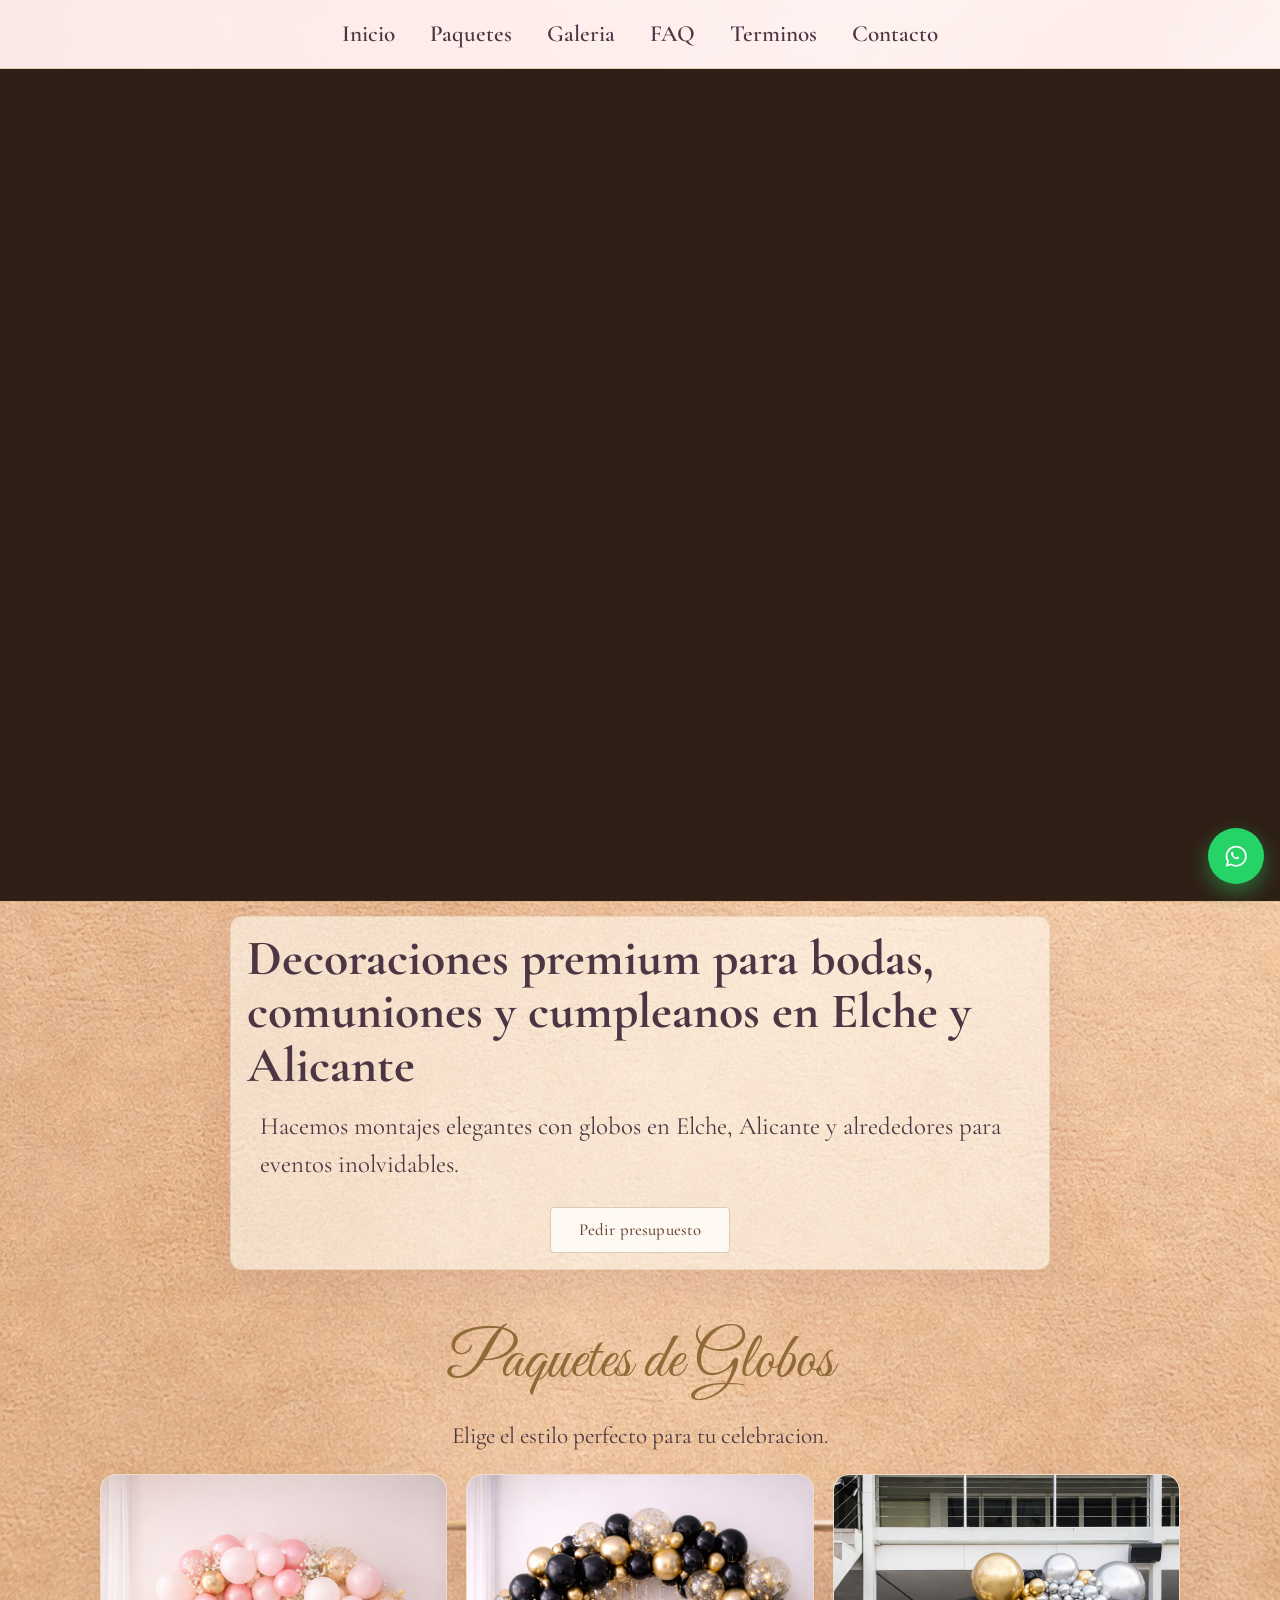
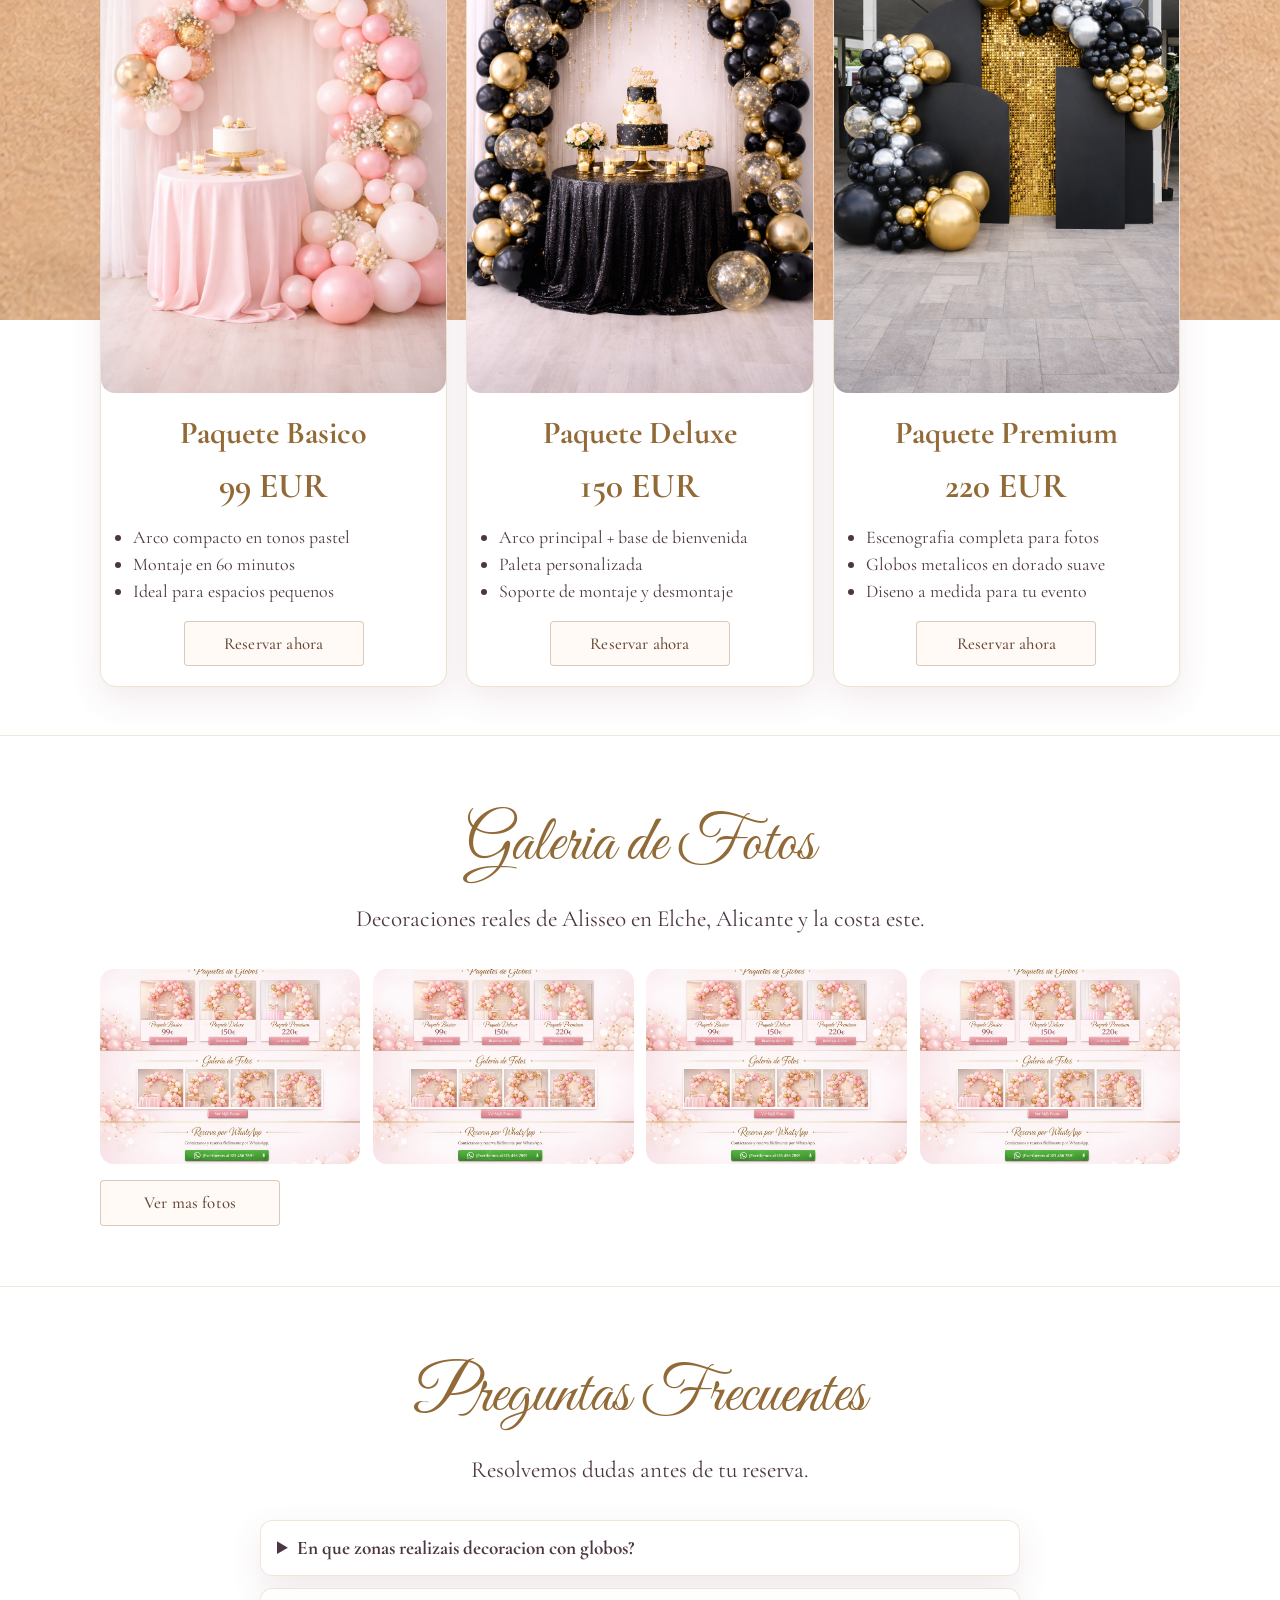
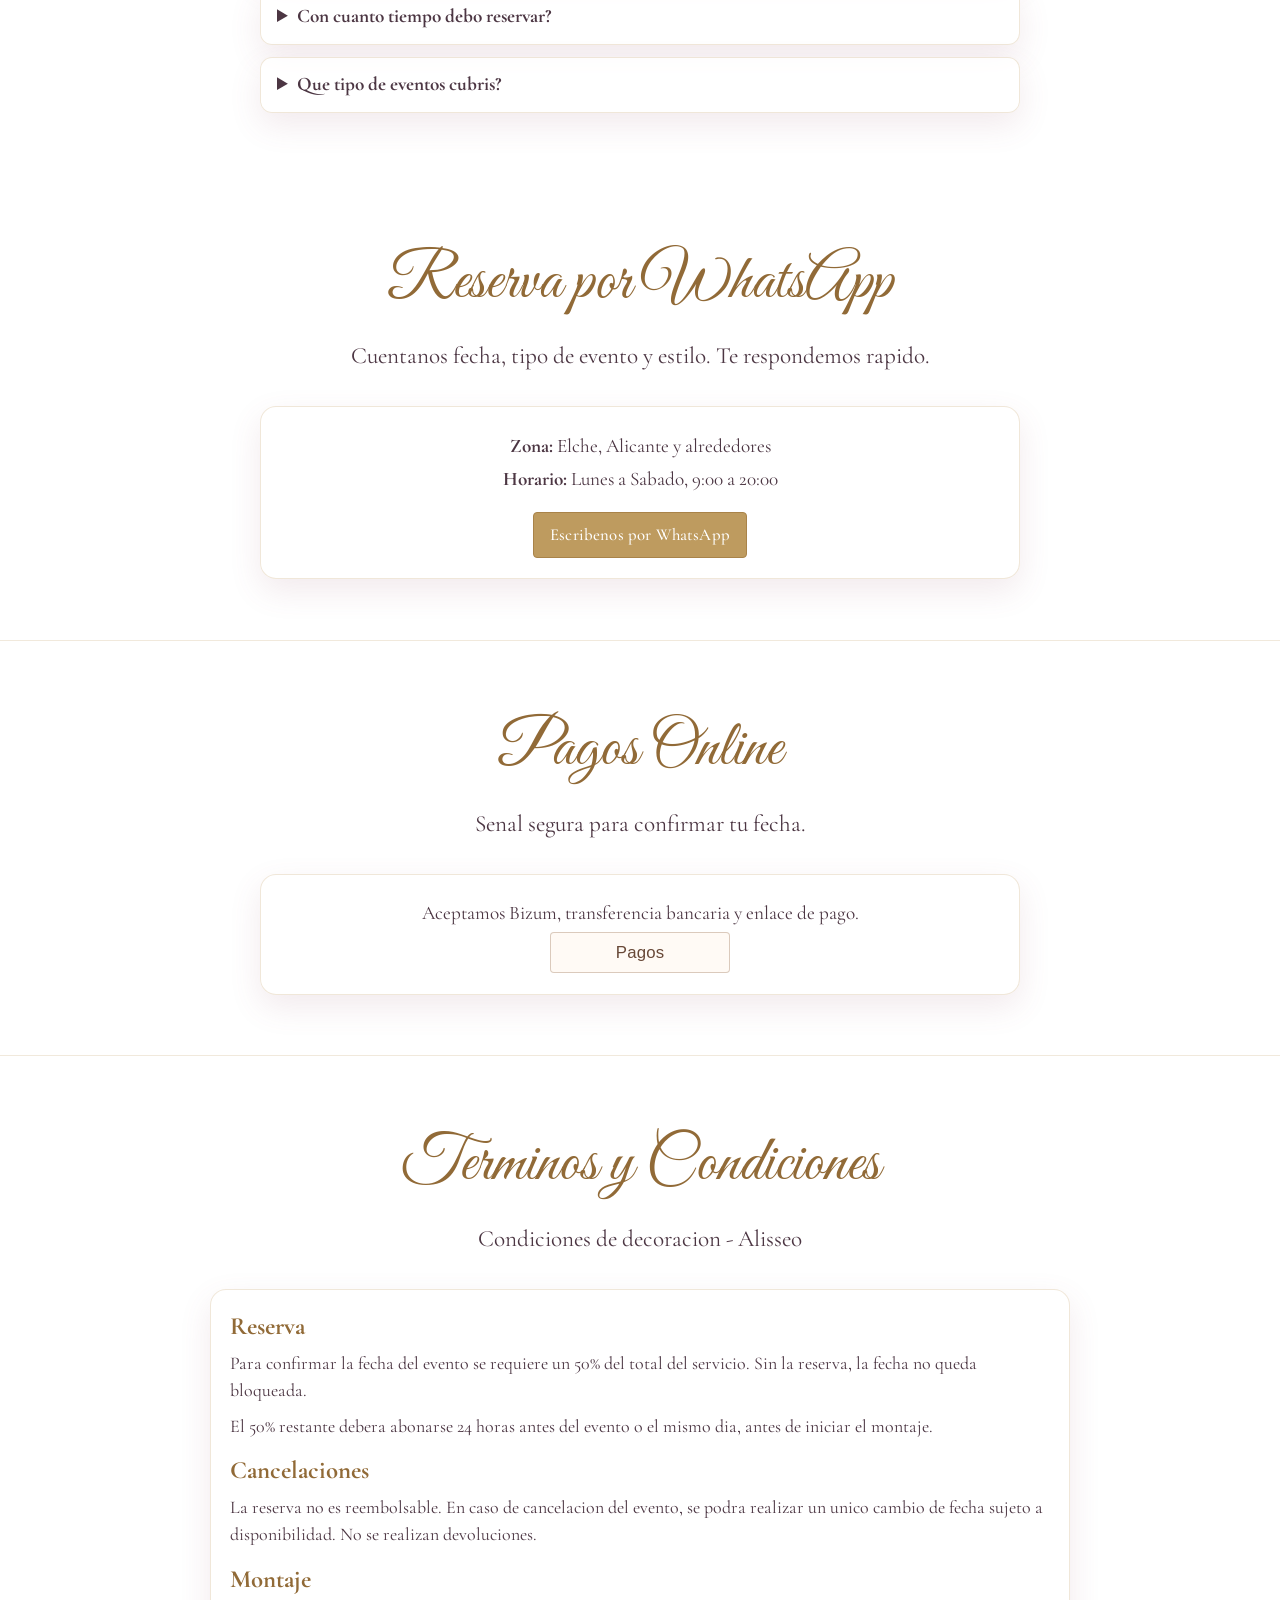
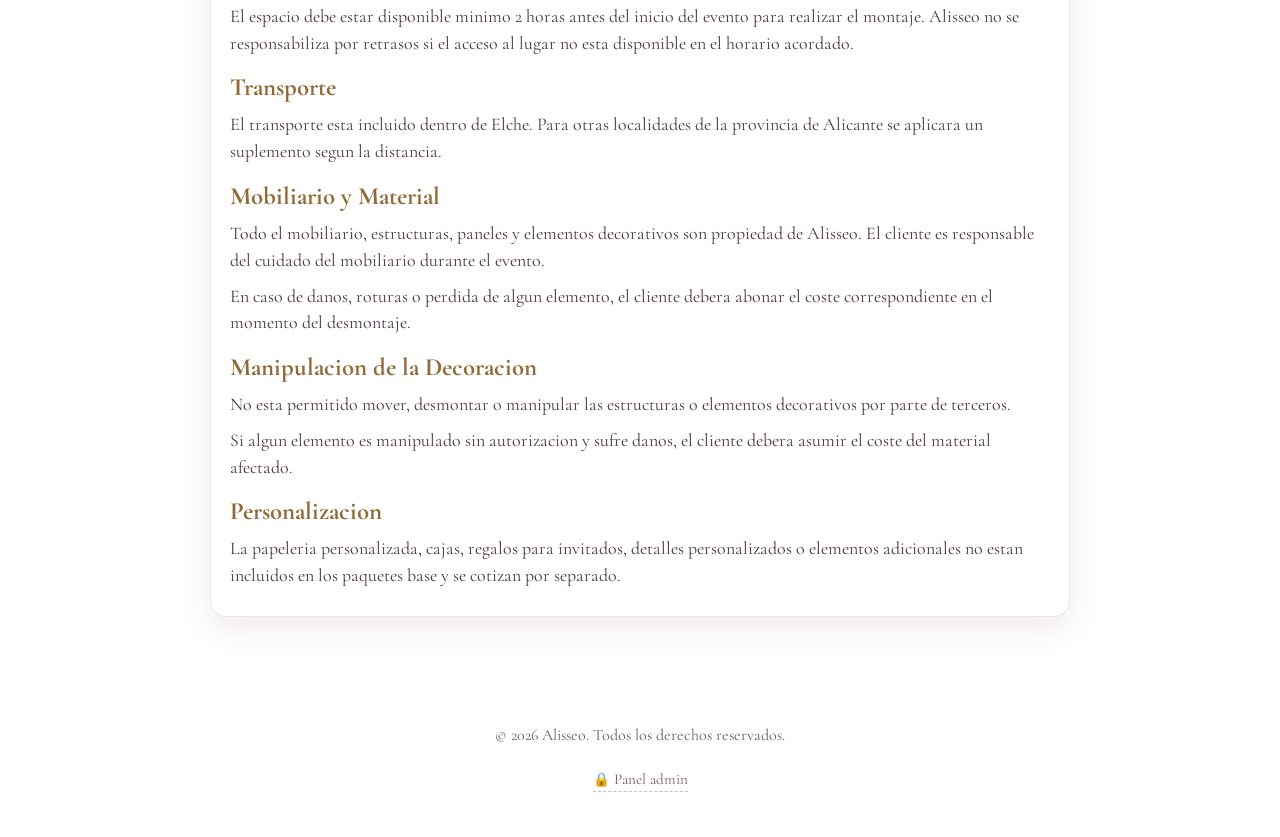
<file: index.html>
<!doctype html>
<html lang="es">
  <head>
    <meta charset="UTF-8" />
    <meta name="viewport" content="width=device-width, initial-scale=1.0" />
    <title>Alisseo | Decoracion con globos en Elche y Alicante</title>
    <meta
      name="description"
      content="Decoracion con globos en Elche, Alicante y alrededores para bodas, comuniones, bautizos y cumpleanos. Presupuesto rapido por WhatsApp con montaje personalizado."
    />
    <meta
      name="keywords"
      content="decoracion con globos Elche, globos Alicante, arcos de globos Elche, decoracion bodas Alicante, Alisseo"
    />
    <meta name="author" content="Alisseo" />
    <meta name="robots" content="index,follow,max-image-preview:large,max-snippet:-1,max-video-preview:-1" />
    <meta property="og:type" content="website" />
    <meta property="og:locale" content="es_ES" />
    <meta property="og:site_name" content="Alisseo" />
    <meta property="og:title" content="Alisseo | Decoracion con globos en Elche y Alicante" />
    <meta
      property="og:description"
      content="Decoracion elegante con globos para eventos en Elche, Alicante y la costa este. Galeria real, paquetes y reserva por WhatsApp."
    />
    <meta property="og:image" content="logo.png" />
    <meta property="og:url" content="/" />
    <meta name="twitter:card" content="summary_large_image" />
    <meta name="twitter:title" content="Alisseo | Decoracion con globos en Elche y Alicante" />
    <meta
      name="twitter:description"
      content="Decoracion con globos para eventos en Elche, Alicante y alrededores. Presupuesto rapido por WhatsApp."
    />
    <meta name="twitter:image" content="logo.png" />
    <meta name="theme-color" content="#fdebf5" />
    <link rel="canonical" href="/" id="canonical-link" />
    <link rel="preload" as="video" href="video%20logo.mp4" type="video/mp4" />
    <link rel="preconnect" href="https://fonts.googleapis.com" />
    <link rel="preconnect" href="https://fonts.gstatic.com" crossorigin />
    <link
      href="https://fonts.googleapis.com/css2?family=Cormorant+Garamond:wght@400;500;600;700&family=Great+Vibes&display=swap"
      rel="stylesheet"
    />
    <link rel="stylesheet" href="styles.css?v=20260304-2" />
    <script id="local-business-schema" type="application/ld+json">
      {
        "@context": "https://schema.org",
        "@type": "LocalBusiness",
        "name": "Alisseo",
        "description": "Decoracion con globos para bodas, comuniones, bautizos y cumpleanos en Elche y Alicante",
        "image": "logo.png",
        "priceRange": "EUR",
        "telephone": "+34 617144121",
        "url": "/",
        "areaServed": [
          { "@type": "City", "name": "Elche" },
          { "@type": "City", "name": "Alicante" },
          { "@type": "City", "name": "Santa Pola" },
          { "@type": "AdministrativeArea", "name": "Comunidad Valenciana" }
        ],
        "address": {
          "@type": "PostalAddress",
          "addressLocality": "Elche",
          "addressRegion": "Alicante",
          "addressCountry": "ES"
        },
        "sameAs": ["https://www.instagram.com"]
      }
    </script>
    <script type="application/ld+json">
      {
        "@context": "https://schema.org",
        "@type": "FAQPage",
        "mainEntity": [
          {
            "@type": "Question",
            "name": "En que zonas trabajais?",
            "acceptedAnswer": {
              "@type": "Answer",
              "text": "Trabajamos en Elche, Alicante, Santa Pola y alrededores, con montajes para eventos privados y corporativos."
            }
          },
          {
            "@type": "Question",
            "name": "Con cuanto tiempo hay que reservar?",
            "acceptedAnswer": {
              "@type": "Answer",
              "text": "Recomendamos reservar con al menos 7 a 15 dias de antelacion para asegurar fecha y diseno personalizado."
            }
          },
          {
            "@type": "Question",
            "name": "Haceis decoracion de globos para bodas y comuniones?",
            "acceptedAnswer": {
              "@type": "Answer",
              "text": "Si, creamos decoraciones de globos para bodas, comuniones, bautizos, cumpleanos y aperturas de negocio."
            }
          }
        ]
      }
    </script>
  </head>
  <body>
    <a class="floating-whatsapp" href="https://wa.me/34617144121?text=Hola%20Alisseo%2C%20quiero%20informacion%20para%20mi%20evento%20en%20Elche" aria-label="Escribenos por WhatsApp" target="_blank" rel="noopener noreferrer">
      <svg class="whatsapp-icon" viewBox="0 0 32 32" aria-hidden="true" focusable="false">
        <path
          fill="currentColor"
          d="M19.11 17.21c-.25-.12-1.46-.72-1.69-.8-.23-.09-.4-.13-.57.12-.17.25-.65.8-.8.96-.15.17-.29.19-.54.07-.25-.12-1.04-.38-1.98-1.2-.73-.65-1.22-1.45-1.36-1.7-.14-.25-.01-.39.11-.51.11-.11.25-.29.37-.43.13-.15.17-.25.25-.42.08-.17.04-.31-.02-.43-.06-.12-.57-1.38-.78-1.89-.21-.49-.42-.43-.57-.43h-.49c-.17 0-.43.06-.65.31-.23.25-.86.84-.86 2.05 0 1.2.88 2.37 1 2.53.12.17 1.72 2.62 4.16 3.68.58.25 1.04.4 1.39.51.58.18 1.12.15 1.54.09.47-.07 1.46-.6 1.66-1.19.21-.59.21-1.09.15-1.19-.06-.11-.23-.17-.48-.29z"
        />
        <path
          fill="currentColor"
          d="M16.02 3.2c-7.06 0-12.8 5.74-12.8 12.8 0 2.26.59 4.47 1.72 6.42L3.2 28.8l6.56-1.72a12.7 12.7 0 0 0 6.26 1.62h.01c7.05 0 12.79-5.74 12.79-12.8 0-3.42-1.33-6.63-3.75-9.04A12.7 12.7 0 0 0 16.02 3.2zm0 23.34h-.01c-1.94 0-3.85-.52-5.52-1.5l-.4-.24-3.89 1.02 1.04-3.79-.26-.39a10.6 10.6 0 0 1-1.63-5.66c0-5.87 4.78-10.65 10.66-10.65 2.84 0 5.51 1.11 7.51 3.11a10.55 10.55 0 0 1 3.12 7.54c0 5.88-4.78 10.66-10.62 10.66z"
        />
      </svg>
    </a>

    <header class="site-header">
      <nav class="menu container" aria-label="Principal">
        <a id="menu-brand" class="menu-brand" href="#inicio">Alisseo</a>
        <button class="menu-toggle" type="button" aria-expanded="false" aria-controls="menu-links" aria-label="Abrir menu">
          <span></span>
          <span></span>
          <span></span>
        </button>
        <div id="menu-links" class="menu-links">
          <a href="#inicio">Inicio</a>
          <a href="#paquetes">Paquetes</a>
          <a href="#galeria">Galeria</a>
          <a href="#faq">FAQ</a>
          <a href="#terminos">Terminos</a>
          <a href="#contacto">Contacto</a>
        </div>
      </nav>
    </header>

    <main>
      <section id="inicio" class="hero">
        <div class="container hero-inner">
          <video id="hero-video" class="hero-media" autoplay muted playsinline preload="metadata" aria-label="Video de marca Alisseo">
            <source src="video%20logo.mp4" type="video/mp4" />
          </video>
          <img
            id="hero-fallback-image"
            class="hero-media hero-media-fallback"
            src="imagen%20despues%20del%20video.jpeg"
            alt="Imagen de marca Alisseo"
            loading="eager"
            decoding="async"
          />
        </div>
      </section>

      <section class="hero-copy-band">
        <div class="container">
          <div class="hero-copy">
            <h1 id="hero-title">Decoraciones premium para bodas, comuniones y cumpleanos en Elche y Alicante</h1>
            <p id="hero-subtitle">Hacemos montajes elegantes con globos en Elche, Alicante y alrededores para eventos inolvidables.</p>
            <div class="hero-cta">
              <a id="hero-whatsapp-btn" class="btn btn-secondary" href="https://wa.me/34617144121?text=Hola%20Alisseo%2C%20quiero%20informacion%20para%20mi%20evento%20en%20Elche" target="_blank" rel="noopener noreferrer">Pedir presupuesto</a>
            </div>
          </div>
        </div>
      </section>

      <section id="paquetes" class="section container reveal">
        <h2>Paquetes de Globos</h2>
        <p class="section-subtitle">Elige el estilo perfecto para tu celebracion.</p>

        <div id="packages-list" class="cards"></div>
      </section>

      <section id="galeria" class="section gallery-section reveal">
        <div class="container">
          <h2>Galeria de Fotos</h2>
          <p class="section-subtitle">Decoraciones reales de Alisseo en Elche, Alicante y la costa este.</p>
          <div id="gallery-list" class="gallery-grid"></div>
          <a id="instagram-link" class="btn btn-secondary" href="https://www.instagram.com" target="_blank" rel="noopener noreferrer">Ver mas fotos</a>
        </div>
      </section>

      <section id="faq" class="section container reveal">
        <h2>Preguntas Frecuentes</h2>
        <p class="section-subtitle">Resolvemos dudas antes de tu reserva.</p>
        <div class="faq-list">
          <details>
            <summary>En que zonas realizais decoracion con globos?</summary>
            <p>Trabajamos en Elche, Alicante, Santa Pola, Crevillent y zonas cercanas de la provincia.</p>
          </details>
          <details>
            <summary>Con cuanto tiempo debo reservar?</summary>
            <p>Lo ideal es reservar entre 7 y 15 dias antes para asegurar disponibilidad y diseno a medida.</p>
          </details>
          <details>
            <summary>Que tipo de eventos cubris?</summary>
            <p>Decoramos bodas, comuniones, bautizos, cumpleanos, baby showers y eventos corporativos.</p>
          </details>
        </div>
      </section>

      <section id="contacto" class="section container reveal">
        <h2>Reserva por WhatsApp</h2>
        <p class="section-subtitle">Cuentanos fecha, tipo de evento y estilo. Te respondemos rapido.</p>
        <div class="contact-card">
          <p><strong>Zona:</strong> <span id="contact-area">Elche, Alicante y alrededores</span></p>
          <p><strong>Horario:</strong> <span id="contact-hours">Lunes a Sabado, 9:00 a 20:00</span></p>
          <a
            id="contact-whatsapp-btn"
            class="btn whatsapp-btn"
            href="https://wa.me/34617144121?text=Hola%20Alisseo%2C%20quiero%20reservar%20decoracion%20con%20globos%20en%20Elche"
            target="_blank"
            rel="noopener noreferrer"
            >Escribenos por WhatsApp</a
          >
        </div>
      </section>

      <section id="pagos" class="section payments-section reveal">
        <div class="container">
          <h2>Pagos Online</h2>
          <p id="payments-subtitle" class="section-subtitle">Senal segura para confirmar tu fecha.</p>
          <div class="payments-box">
            <p id="payments-text">Aceptamos Bizum, transferencia bancaria y enlace de pago.</p>
            <button id="open-payments-modal" class="btn btn-primary" type="button">Pagos</button>
          </div>
        </div>
      </section>

      <section id="terminos" class="section container reveal">
        <h2>Terminos y Condiciones</h2>
        <p class="section-subtitle">Condiciones de decoracion - Alisseo</p>
        <div class="terms-card">
          <h3>Reserva</h3>
          <p>Para confirmar la fecha del evento se requiere un 50% del total del servicio. Sin la reserva, la fecha no queda bloqueada.</p>
          <p>El 50% restante debera abonarse 24 horas antes del evento o el mismo dia, antes de iniciar el montaje.</p>

          <h3>Cancelaciones</h3>
          <p>La reserva no es reembolsable. En caso de cancelacion del evento, se podra realizar un unico cambio de fecha sujeto a disponibilidad. No se realizan devoluciones.</p>

          <h3>Montaje</h3>
          <p>El espacio debe estar disponible minimo 2 horas antes del inicio del evento para realizar el montaje. Alisseo no se responsabiliza por retrasos si el acceso al lugar no esta disponible en el horario acordado.</p>

          <h3>Transporte</h3>
          <p>El transporte esta incluido dentro de Elche. Para otras localidades de la provincia de Alicante se aplicara un suplemento segun la distancia.</p>

          <h3>Mobiliario y Material</h3>
          <p>Todo el mobiliario, estructuras, paneles y elementos decorativos son propiedad de Alisseo. El cliente es responsable del cuidado del mobiliario durante el evento.</p>
          <p>En caso de danos, roturas o perdida de algun elemento, el cliente debera abonar el coste correspondiente en el momento del desmontaje.</p>

          <h3>Manipulacion de la Decoracion</h3>
          <p>No esta permitido mover, desmontar o manipular las estructuras o elementos decorativos por parte de terceros.</p>
          <p>Si algun elemento es manipulado sin autorizacion y sufre danos, el cliente debera asumir el coste del material afectado.</p>

          <h3>Personalizacion</h3>
          <p>La papeleria personalizada, cajas, regalos para invitados, detalles personalizados o elementos adicionales no estan incluidos en los paquetes base y se cotizan por separado.</p>
        </div>
      </section>
    </main>

    <div
      id="payments-modal"
      class="payments-modal"
      role="dialog"
      aria-modal="true"
      aria-hidden="true"
      aria-labelledby="payments-modal-title"
    >
      <div class="payments-modal-content">
        <button id="close-payments-modal" class="payments-modal-close" type="button" aria-label="Cerrar ventana de pagos">
          Cerrar
        </button>
        <h3 id="payments-modal-title">Selecciona metodo de pago</h3>
        <p>Elige una opcion. En el siguiente paso configuramos cada metodo contigo.</p>
        <div class="payments-options">
          <button class="payment-option" type="button" data-method="Bizum">Bizum</button>
          <button class="payment-option" type="button" data-method="Tarjeta">Tarjeta</button>
          <button class="payment-option" type="button" data-method="Transferencia">Transferencia bancaria</button>
          <button class="payment-option" type="button" data-method="PayPal">PayPal</button>
        </div>
        <p id="payments-modal-status" class="payments-modal-status" aria-live="polite"></p>
      </div>
    </div>

    <footer class="footer">
      <div class="container">
        <p>&copy; <span id="footer-year">2026</span> <span id="footer-brand">Alisseo</span>. Todos los derechos reservados.</p>
        <a class="admin-link" href="admin.html" aria-label="Entrar al panel admin">
          <span class="admin-lock" aria-hidden="true">&#128274;</span>
          Panel admin
        </a>
      </div>
    </footer>

    <script src="supabase-config.js?v=20260303-9"></script>
    <script src="site-data.js?v=20260303-9"></script>
    <script src="script.js?v=20260303-9"></script>
  </body>
</html>
</file>
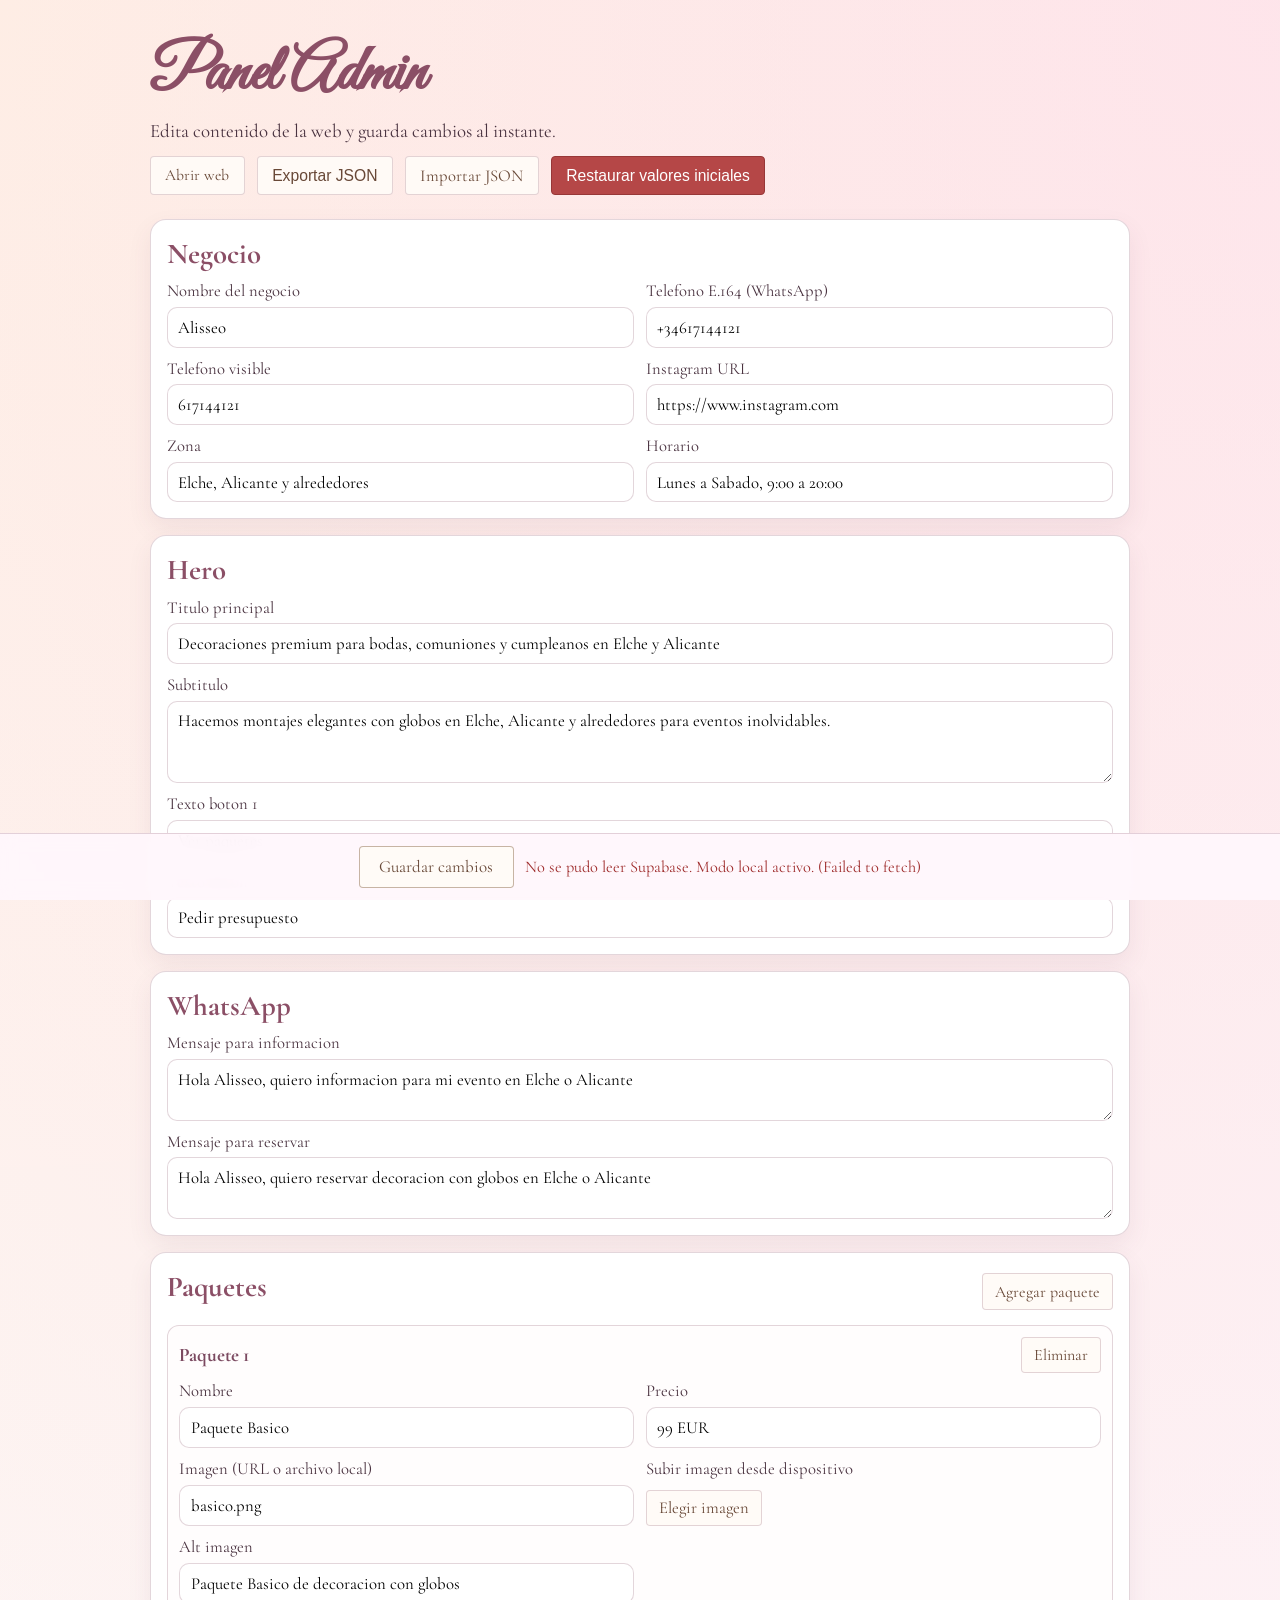
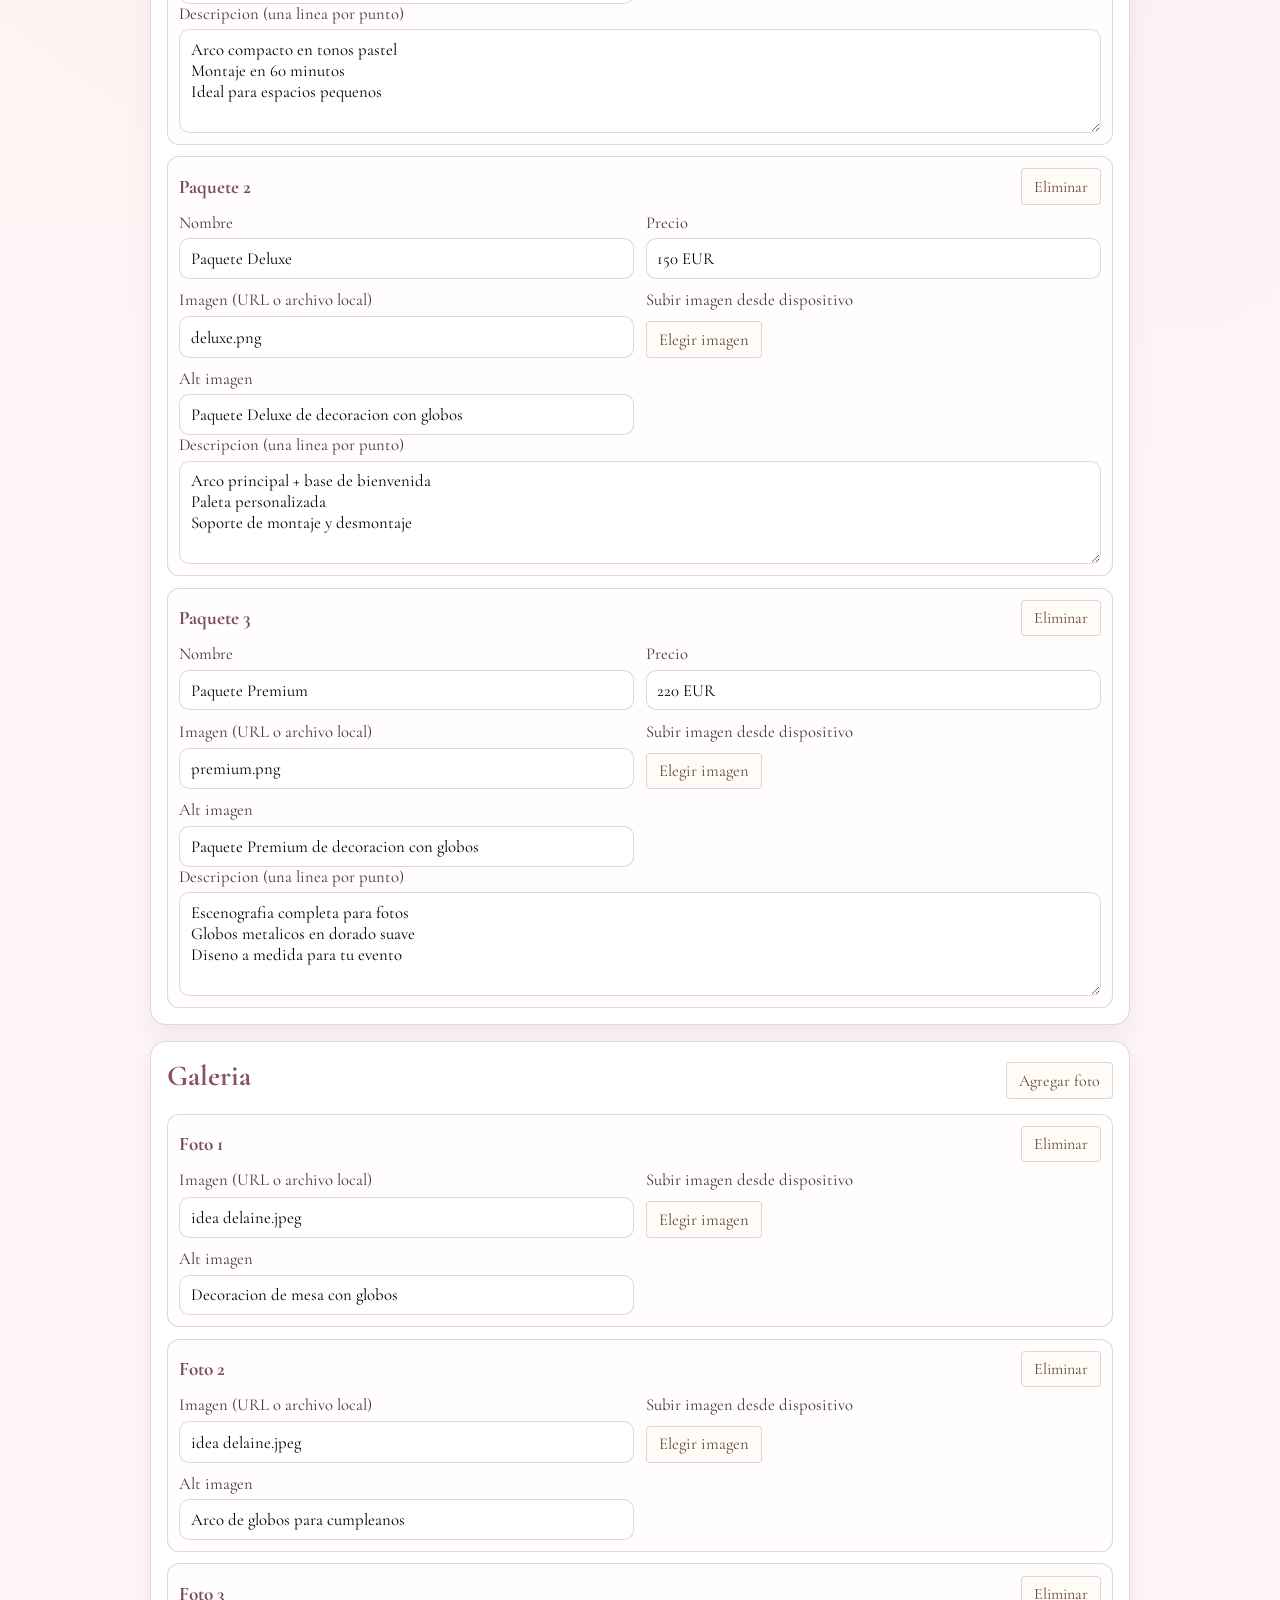
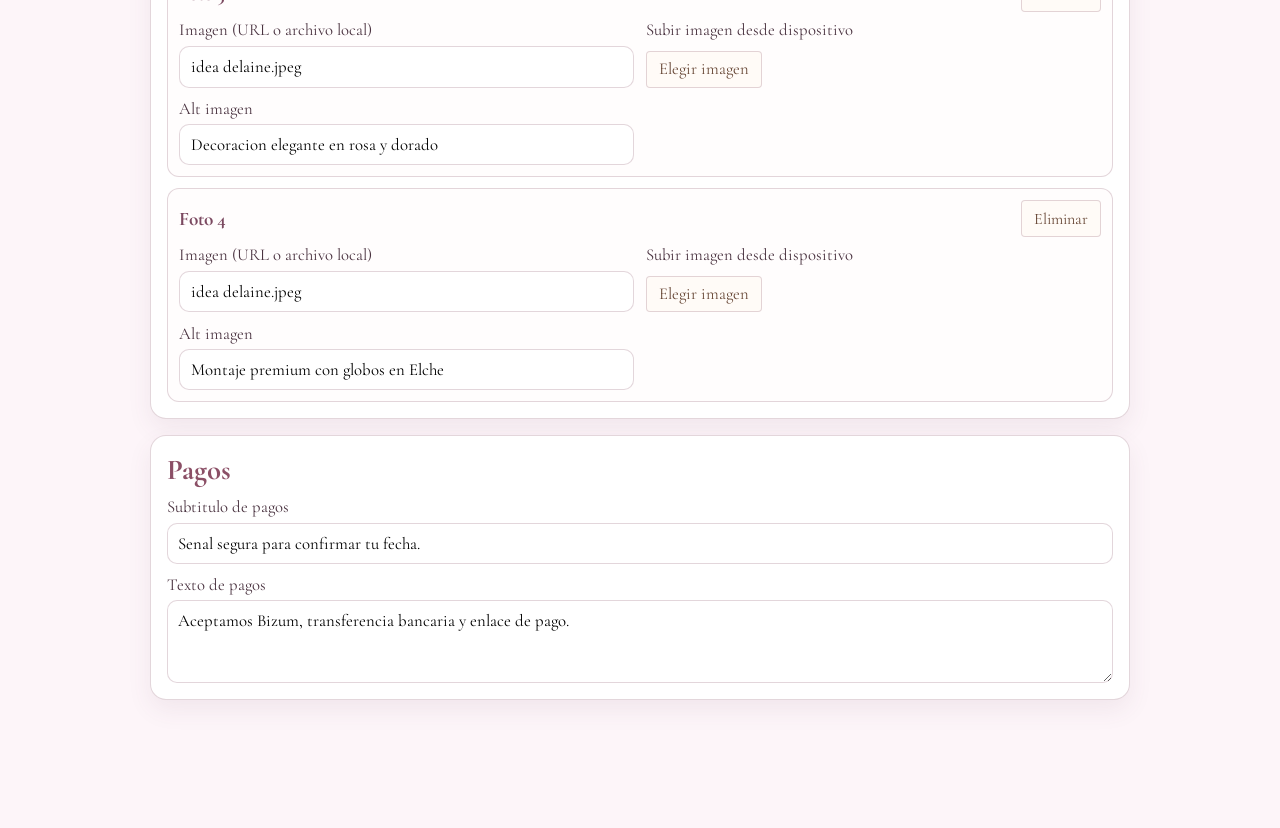
<file: admin.html>
<!doctype html>
<html lang="es">
  <head>
    <meta charset="UTF-8" />
    <meta name="viewport" content="width=device-width, initial-scale=1.0" />
    <title>Panel Admin | Alisseo</title>
    <meta name="robots" content="noindex,nofollow" />
    <link rel="preconnect" href="https://fonts.googleapis.com" />
    <link rel="preconnect" href="https://fonts.gstatic.com" crossorigin />
    <link
      href="https://fonts.googleapis.com/css2?family=Cormorant+Garamond:wght@400;500;600;700&family=Great+Vibes&display=swap"
      rel="stylesheet"
    />
    <link rel="stylesheet" href="admin.css?v=20260303-8" />
  </head>
  <body>
    <header class="admin-header">
      <div class="container">
        <h1>Panel Admin</h1>
        <p>Edita contenido de la web y guarda cambios al instante.</p>
        <div class="top-links">
          <a href="index.html" target="_blank" rel="noopener noreferrer">Abrir web</a>
          <button id="export-json" type="button">Exportar JSON</button>
          <label class="import-label" for="import-json-file">Importar JSON</label>
          <input id="import-json-file" type="file" accept="application/json" hidden />
          <button id="reset-defaults" type="button" class="danger-btn">Restaurar valores iniciales</button>
        </div>
      </div>
    </header>

    <main class="container admin-main">
      <form id="admin-form">
        <section class="admin-card">
          <h2>Negocio</h2>
          <div class="grid-2">
            <label>Nombre del negocio<input name="businessName" type="text" required /></label>
            <label>Telefono E.164 (WhatsApp)<input name="phoneE164" type="text" required /></label>
            <label>Telefono visible<input name="phoneDisplay" type="text" required /></label>
            <label>Instagram URL<input name="instagramUrl" type="url" required /></label>
            <label>Zona<input name="area" type="text" required /></label>
            <label>Horario<input name="hours" type="text" required /></label>
          </div>
        </section>

        <section class="admin-card">
          <h2>Hero</h2>
          <div class="grid-1">
            <label>Titulo principal<input name="heroTitle" type="text" required /></label>
            <label>Subtitulo<textarea name="heroSubtitle" rows="3" required></textarea></label>
            <label>Texto boton 1<input name="heroCtaPrimary" type="text" required /></label>
            <label>Texto boton 2<input name="heroCtaSecondary" type="text" required /></label>
          </div>
        </section>

        <section class="admin-card">
          <h2>WhatsApp</h2>
          <div class="grid-1">
            <label>Mensaje para informacion<textarea name="whatsappInfoMessage" rows="2" required></textarea></label>
            <label>Mensaje para reservar<textarea name="whatsappReserveMessage" rows="2" required></textarea></label>
          </div>
        </section>

        <section class="admin-card">
          <div class="section-head">
            <h2>Paquetes</h2>
            <button id="add-package" type="button">Agregar paquete</button>
          </div>
          <div id="packages-editor" class="dynamic-list"></div>
        </section>

        <section class="admin-card">
          <div class="section-head">
            <h2>Galeria</h2>
            <button id="add-gallery-item" type="button">Agregar foto</button>
          </div>
          <div id="gallery-editor" class="dynamic-list"></div>
        </section>

        <section class="admin-card">
          <h2>Pagos</h2>
          <div class="grid-1">
            <label>Subtitulo de pagos<input name="paymentsSubtitle" type="text" required /></label>
            <label>Texto de pagos<textarea name="paymentsText" rows="3" required></textarea></label>
          </div>
        </section>

        <div class="sticky-actions">
          <button type="submit" class="save-btn">Guardar cambios</button>
          <span id="save-status" aria-live="polite"></span>
        </div>
      </form>
    </main>

    <script src="supabase-config.js?v=20260303-8"></script>
    <script src="site-data.js?v=20260303-8"></script>
    <script src="admin.js?v=20260303-8"></script>
  </body>
</html>
</file>
<file: styles.css>
:root {
  --pink-50: #fff6fb;
  --pink-100: #fdebf5;
  --pink-200: #f8d4e8;
  --pink-400: #dd8aac;
  --cream: #fff8ef;
  --gold: #be9b5f;
  --gold-soft: #d8bf8f;
  --text: #4c3643;
  --whatsapp: #25d366;
  --shadow: 0 12px 32px rgba(144, 83, 108, 0.12);
}

* {
  box-sizing: border-box;
}

html {
  scroll-behavior: smooth;
  scroll-padding-top: 84px;
}

body {
  margin: 0;
  font-family: "Cormorant Garamond", serif;
  color: var(--text);
  background: url("imagen de fondo.png") center top / cover no-repeat fixed;
  line-height: 1.5;
}

img {
  display: block;
  width: 100%;
  border-radius: 14px;
}

.container {
  width: min(1080px, 92vw);
  margin: 0 auto;
}

.site-header {
  position: sticky;
  top: 0;
  z-index: 20;
  backdrop-filter: blur(8px);
  background: rgba(255, 246, 251, 0.82);
  border-bottom: 1px solid rgba(190, 155, 95, 0.4);
}

.menu {
  min-height: 68px;
  display: flex;
  align-items: center;
  justify-content: center;
  gap: clamp(1rem, 4vw, 2.2rem);
}

.menu-brand {
  display: none;
  color: #916a37;
  text-decoration: none;
  font-family: "Cormorant Garamond", serif;
  font-weight: 700;
  font-size: 2rem;
}

.menu-links {
  display: flex;
  align-items: center;
  justify-content: center;
  gap: clamp(1rem, 4vw, 2.2rem);
}

.menu-links a {
  color: var(--text);
  text-decoration: none;
  font-size: clamp(1.2rem, 2vw, 1.45rem);
  font-weight: 600;
  transition: color 160ms ease;
}

.menu-links a:hover {
  color: var(--gold);
}

.menu-links a:focus-visible,
.btn:focus-visible,
.floating-whatsapp:focus-visible,
.menu-toggle:focus-visible {
  outline: 3px solid rgba(190, 155, 95, 0.7);
  outline-offset: 2px;
}

.menu-toggle {
  display: none;
  border: 1px solid rgba(190, 155, 95, 0.5);
  background: rgba(255, 255, 255, 0.9);
  border-radius: 10px;
  width: 44px;
  height: 40px;
  padding: 8px;
  cursor: pointer;
}

.menu-toggle span {
  display: block;
  height: 2px;
  width: 100%;
  background: #000;
  margin: 5px 0;
  transition: transform 180ms ease, opacity 180ms ease;
}

.menu-toggle[aria-expanded="true"] span:nth-child(1) {
  transform: translateY(7px) rotate(45deg);
}

.menu-toggle[aria-expanded="true"] span:nth-child(2) {
  opacity: 0;
}

.menu-toggle[aria-expanded="true"] span:nth-child(3) {
  transform: translateY(-7px) rotate(-45deg);
}

.hero {
  position: relative;
  overflow: hidden;
  min-height: calc(100vh - 68px);
  padding: 0;
  display: flex;
  align-items: center;
  border-bottom: 1px solid rgba(190, 155, 95, 0.35);
}

.hero-inner {
  min-height: inherit;
  display: flex;
  flex-direction: column;
  justify-content: center;
  width: 100%;
  text-align: center;
  position: relative;
  z-index: 2;
  padding: 0;
}

.hero-copy-band {
  padding: 0.9rem 0 0.4rem;
}

.hero-copy {
  margin: 0 auto;
  width: min(820px, 92vw);
  padding: 0.9rem 1rem 1rem;
  border-radius: 12px;
  background: rgba(255, 248, 239, 0.62);
  border: 1px solid rgba(190, 155, 95, 0.2);
  box-shadow: var(--shadow);
}

.hero-media {
  position: absolute;
  inset: 0;
  z-index: 0;
  width: 100%;
  height: 100%;
  margin: 0;
  border-radius: 0;
  border: 0;
  box-shadow: none;
  background: #2f1f16;
  object-fit: cover;
  object-position: center 18%;
  aspect-ratio: auto;
  transition: opacity 220ms ease;
}

.hero-media-fallback {
  opacity: 0;
  pointer-events: none;
}

.hero.video-ended #hero-video {
  opacity: 0;
}

.hero.video-ended .hero-media-fallback {
  opacity: 1;
}

.hero::before {
  content: "";
  position: absolute;
  inset: 0;
  z-index: 1;
  background: rgba(18, 11, 7, 0.28);
}

.hero-copy h1 {
  margin: 0;
  font-size: clamp(2rem, 5vw, 3.1rem);
  line-height: 1.08;
  color: #4c3643;
  text-shadow: none;
}

.hero-copy p {
  max-width: 760px;
  margin: 1rem auto 0;
  font-size: clamp(1.2rem, 2.4vw, 1.55rem);
  color: #4c3643;
  text-shadow: none;
}

.hero-cta {
  margin-top: 1.5rem;
  display: flex;
  gap: 0.85rem;
  justify-content: center;
  flex-wrap: wrap;
}

.hero-glow {
  position: absolute;
  width: 320px;
  aspect-ratio: 1;
  border-radius: 50%;
  filter: blur(12px);
  opacity: 0.5;
}

.hero-glow-left {
  left: -110px;
  top: 10%;
  background: radial-gradient(circle at 30% 30%, rgba(255, 208, 231, 0.95), rgba(255, 208, 231, 0));
}

.hero-glow-right {
  right: -90px;
  bottom: -30px;
  background: radial-gradient(circle at 30% 30%, rgba(220, 187, 120, 0.5), rgba(220, 187, 120, 0));
}

.section {
  padding: 3.8rem 0;
}

#paquetes {
  position: relative;
  z-index: 3;
  margin-top: 0.9rem;
  padding-top: 1.5rem;
  padding-bottom: 3rem;
}

#paquetes.reveal {
  opacity: 1;
  transform: none;
}

#paquetes .section-subtitle {
  margin-bottom: 1.25rem;
}

h2 {
  margin: 0;
  text-align: center;
  font-family: "Great Vibes", cursive;
  font-size: clamp(2.8rem, 5vw, 4.1rem);
  font-weight: 400;
  color: #916a37;
}

.section-subtitle {
  text-align: center;
  margin: 0.55rem auto 2rem;
  max-width: 760px;
  font-size: clamp(1.12rem, 2.3vw, 1.45rem);
}

.cards {
  display: grid;
  grid-template-columns: repeat(3, minmax(0, 1fr));
  gap: 1.2rem;
  margin-top: 0.35rem;
}

.card {
  display: flex;
  flex-direction: column;
  background: rgba(255, 255, 255, 0.9);
  border: 1px solid rgba(190, 155, 95, 0.28);
  border-radius: 16px;
  overflow: hidden;
  box-shadow: var(--shadow);
}

.card-content {
  flex: 1;
  padding: 1rem 1rem 1.25rem;
  display: flex;
  flex-direction: column;
}

.card h3 {
  margin: 0;
  font-size: 2rem;
  text-align: center;
  color: #916a37;
}

.price {
  margin: 0.2rem 0 0.7rem;
  text-align: center;
  font-size: 2.2rem;
  font-weight: 700;
  color: #916a37;
}

.card ul {
  margin: 0 0 1rem;
  padding: 0 0 0 1rem;
  font-size: 1.12rem;
}

.card-content .btn {
  margin-top: auto;
  align-self: center;
}

.gallery-section,
.payments-section {
  background: rgba(255, 255, 255, 0.35);
  border-top: 1px solid rgba(190, 155, 95, 0.22);
  border-bottom: 1px solid rgba(190, 155, 95, 0.22);
}

.gallery-grid {
  display: grid;
  grid-template-columns: repeat(4, minmax(0, 1fr));
  gap: 0.8rem;
  margin-bottom: 1rem;
}

.gallery-grid img {
  aspect-ratio: 4 / 3;
  object-fit: cover;
}

.contact-card,
.payments-box {
  width: min(760px, 100%);
  margin: 0 auto;
  padding: 1.3rem;
  text-align: center;
  border-radius: 16px;
  background: rgba(255, 255, 255, 0.78);
  border: 1px solid rgba(190, 155, 95, 0.24);
  box-shadow: var(--shadow);
}

.payments-modal {
  position: fixed;
  inset: 0;
  display: none;
  align-items: center;
  justify-content: center;
  padding: 1rem;
  background: rgba(52, 37, 46, 0.58);
  z-index: 80;
}

.payments-modal.is-open {
  display: flex;
}

.payments-modal-content {
  width: min(620px, 100%);
  background: rgba(255, 250, 253, 0.98);
  border: 1px solid rgba(190, 155, 95, 0.3);
  border-radius: 16px;
  padding: 1rem;
  box-shadow: 0 18px 36px rgba(78, 48, 61, 0.28);
}

.payments-modal-content h3 {
  margin: 0.4rem 0 0.3rem;
  font-size: clamp(1.7rem, 4vw, 2.2rem);
  color: #7f5a66;
  text-align: center;
}

.payments-modal-content p {
  margin: 0.2rem 0 0.9rem;
  text-align: center;
  font-size: 1.08rem;
}

.payments-modal-close {
  border: 1px solid rgba(190, 155, 95, 0.5);
  background: rgba(255, 250, 245, 0.94);
  color: #684837;
  border-radius: 4px;
  padding: 0.4rem 0.7rem;
  font: inherit;
  cursor: pointer;
}

.payments-options {
  display: grid;
  grid-template-columns: repeat(2, minmax(0, 1fr));
  gap: 0.6rem;
}

.payment-option {
  border: 1px solid rgba(190, 155, 95, 0.44);
  background: rgba(255, 250, 245, 0.94);
  color: #684837;
  border-radius: 4px;
  padding: 0.65rem 0.8rem;
  font: inherit;
  font-size: 1.06rem;
  cursor: pointer;
}

.payment-option:hover {
  background: rgba(255, 247, 238, 0.98);
  border-color: rgba(133, 96, 69, 0.46);
}

.payments-modal-status {
  min-height: 1.4rem;
  color: #7a5160;
}

body.modal-open {
  overflow: hidden;
}

.contact-card p,
.payments-box p {
  margin: 0.25rem 0;
  font-size: 1.2rem;
}

.btn {
  display: inline-flex;
  justify-content: center;
  align-items: center;
  border-radius: 4px;
  text-decoration: none;
  font-size: 1.05rem;
  font-weight: 500;
  letter-spacing: 0.01em;
  padding: 0.58rem 1rem;
  min-width: 180px;
  border: 1px solid rgba(93, 63, 45, 0.18);
  transition: background-color 160ms ease, border-color 160ms ease, color 160ms ease;
}

.btn:hover {
  transform: none;
  box-shadow: none;
}

.btn-primary {
  color: #684837;
  background: rgba(255, 250, 245, 0.94);
  border-color: rgba(152, 114, 84, 0.35);
}

.btn-secondary {
  color: #684837;
  background: rgba(255, 250, 245, 0.94);
  border-color: rgba(152, 114, 84, 0.35);
}

.btn-primary:hover,
.btn-secondary:hover {
  background: rgba(255, 247, 238, 0.98);
  border-color: rgba(133, 96, 69, 0.46);
}

.whatsapp-btn {
  margin-top: 0.9rem;
  color: #fff;
  background: #be9b5f;
  border-color: #a98349;
}

.whatsapp-btn:hover {
  background: #ae8b52;
  border-color: #987742;
}

.floating-whatsapp {
  position: fixed;
  right: 1rem;
  bottom: 1rem;
  z-index: 30;
  background: var(--whatsapp);
  color: #fff;
  width: 56px;
  height: 56px;
  padding: 0;
  border-radius: 999px;
  text-decoration: none;
  box-shadow: 0 8px 20px rgba(37, 211, 102, 0.45);
  display: inline-flex;
  justify-content: center;
  align-items: center;
}

.floating-whatsapp:hover {
  filter: brightness(0.97);
}

.whatsapp-icon {
  width: 1.65rem;
  height: 1.65rem;
  flex-shrink: 0;
}

.footer {
  padding: 1.8rem 0 2.8rem;
  text-align: center;
  color: #6e5b63;
}

.admin-link {
  display: inline-flex;
  align-items: center;
  gap: 0.25rem;
  margin-top: 0.35rem;
  font-size: 0.95rem;
  color: #7f5a66;
  text-decoration: none;
  border-bottom: 1px dashed rgba(127, 90, 102, 0.4);
}

.admin-lock {
  font-size: 0.85rem;
  line-height: 1;
}

.admin-link:hover {
  color: #916a37;
}

.reveal {
  opacity: 0;
  transform: translateY(28px);
  transition: opacity 600ms ease, transform 600ms ease;
}

.reveal.is-visible {
  opacity: 1;
  transform: translateY(0);
}

@media (prefers-reduced-motion: reduce) {
  html {
    scroll-behavior: auto;
  }

  *,
  *::before,
  *::after {
    animation: none !important;
    transition: none !important;
  }

  .reveal,
  .reveal.is-visible {
    opacity: 1;
    transform: none;
  }
}

@media (max-width: 980px) {
  .cards {
    grid-template-columns: 1fr 1fr;
  }

  .gallery-grid {
    grid-template-columns: 1fr 1fr;
  }
}

@media (max-width: 680px) {
  .hero-media {
    object-position: center 58%;
  }

  .hero {
    min-height: calc(100vh - 64px);
  }

  .hero-inner {
    padding: 0;
  }

  .hero-copy {
    padding: 0.7rem 0.75rem 0.85rem;
  }

  .hero-copy-band {
    padding: 0.65rem 0 0.35rem;
  }

  .menu {
    min-height: 64px;
    justify-content: space-between;
    padding: 0.4rem 0;
    position: relative;
  }

  .menu-brand {
    display: inline-block;
  }

  .menu-toggle {
    display: block;
  }

  .menu-links {
    position: absolute;
    top: calc(100% + 8px);
    right: 0;
    left: 0;
    display: none;
    flex-direction: column;
    align-items: stretch;
    gap: 0;
    border: 1px solid rgba(190, 155, 95, 0.45);
    border-radius: 14px;
    background: rgba(255, 248, 251, 0.98);
    box-shadow: var(--shadow);
    overflow: hidden;
  }

  .menu.menu-open .menu-links {
    display: flex;
  }

  .menu-links a {
    padding: 0.8rem 1rem;
    font-size: 1.3rem;
    border-top: 1px solid rgba(190, 155, 95, 0.2);
  }

  .menu-links a:first-child {
    border-top: 0;
  }

  .cards {
    grid-template-columns: 1fr;
  }

  #paquetes {
    margin-top: 0.65rem;
    padding-top: 1rem;
    padding-bottom: 2.2rem;
  }

  .payments-options {
    grid-template-columns: 1fr;
  }

  .section {
    padding: 3rem 0;
  }

  .floating-whatsapp {
    right: 0.75rem;
    left: auto;
    bottom: 0.8rem;
    text-align: left;
  }

  body {
    background-attachment: scroll;
  }
}

@media (max-width: 420px) {
  .hero-media {
    object-position: center 62%;
  }
}

.faq-list {
  width: min(760px, 100%);
  margin: 0 auto;
  display: grid;
  gap: 0.75rem;
}

.faq-list details {
  background: rgba(255, 255, 255, 0.78);
  border: 1px solid rgba(190, 155, 95, 0.24);
  border-radius: 12px;
  padding: 0.8rem 1rem;
  box-shadow: var(--shadow);
}

.faq-list summary {
  cursor: pointer;
  font-weight: 700;
  font-size: 1.2rem;
}

.faq-list p {
  margin: 0.55rem 0 0;
  font-size: 1.1rem;
}

.terms-card {
  width: min(860px, 100%);
  margin: 0 auto;
  padding: 1.15rem 1.2rem;
  background: rgba(255, 255, 255, 0.82);
  border: 1px solid rgba(190, 155, 95, 0.24);
  border-radius: 16px;
  box-shadow: var(--shadow);
}

.terms-card h3 {
  margin: 0.8rem 0 0.3rem;
  color: #916a37;
  font-size: 1.55rem;
}

.terms-card h3:first-child {
  margin-top: 0;
}

.terms-card p {
  margin: 0 0 0.55rem;
  font-size: 1.12rem;
}
</file>
<file: admin.css>
:root {
  --bg: #fdf5f9;
  --card: #ffffff;
  --text: #4a3340;
  --accent: #c06f92;
  --accent-dark: #a55779;
  --danger: #b54747;
  --line: rgba(148, 96, 118, 0.26);
}

* {
  box-sizing: border-box;
}

body {
  margin: 0;
  font-family: "Cormorant Garamond", serif;
  color: var(--text);
  background:
    radial-gradient(circle at top right, rgba(255, 207, 227, 0.42), transparent 50%),
    radial-gradient(circle at top left, rgba(255, 241, 209, 0.5), transparent 55%),
    var(--bg);
}

.container {
  width: min(980px, 92vw);
  margin: 0 auto;
}

.admin-header {
  padding: 2.2rem 0 1.5rem;
}

.admin-header h1 {
  margin: 0;
  font-family: "Great Vibes", cursive;
  font-size: clamp(2.6rem, 7vw, 4rem);
  color: #8b4f66;
}

.admin-header p {
  margin: 0.3rem 0 0;
  font-size: 1.18rem;
}

.top-links {
  margin-top: 0.9rem;
  display: flex;
  flex-wrap: wrap;
  gap: 0.75rem;
}

.top-links a,
.top-links button {
  border: 1px solid var(--line);
  background: rgba(255, 251, 247, 0.94);
  color: #684837;
  text-decoration: none;
  border-radius: 4px;
  padding: 0.52rem 0.9rem;
  cursor: pointer;
  font-size: 0.98rem;
}

.import-label {
  border: 1px solid var(--line);
  background: rgba(255, 251, 247, 0.94);
  color: #684837;
  border-radius: 4px;
  padding: 0.52rem 0.9rem;
  cursor: pointer;
}

.import-label:hover {
  background: rgba(255, 247, 238, 0.98);
  border-color: rgba(133, 96, 69, 0.46);
}

.top-links a:hover,
.top-links button:hover {
  background: rgba(255, 247, 238, 0.98);
  border-color: rgba(133, 96, 69, 0.46);
}

.danger-btn {
  color: #fff !important;
  background: var(--danger) !important;
  border-color: #973737 !important;
}

.admin-main {
  padding-bottom: 7rem;
}

.admin-card {
  background: var(--card);
  border: 1px solid var(--line);
  border-radius: 16px;
  padding: 1rem;
  margin-bottom: 1rem;
  box-shadow: 0 10px 24px rgba(105, 67, 84, 0.08);
}

.admin-card h2 {
  margin: 0 0 0.65rem;
  color: #8b4f66;
  font-size: 1.8rem;
}

.grid-1,
.grid-2 {
  display: grid;
  gap: 0.7rem;
}

.grid-2 {
  grid-template-columns: repeat(2, minmax(0, 1fr));
}

label {
  font-size: 1.04rem;
  display: grid;
  gap: 0.35rem;
}

input,
textarea {
  width: 100%;
  border: 1px solid var(--line);
  border-radius: 10px;
  padding: 0.55rem 0.65rem;
  font: inherit;
  font-size: 1.05rem;
  background: #fff;
}

textarea {
  resize: vertical;
}

input:focus-visible,
textarea:focus-visible,
button:focus-visible,
a:focus-visible {
  outline: 3px solid rgba(192, 111, 146, 0.4);
  outline-offset: 1px;
}

.section-head {
  display: flex;
  align-items: center;
  justify-content: space-between;
  gap: 0.65rem;
  margin-bottom: 0.65rem;
}

.section-head button,
.remove-btn {
  border: 1px solid var(--line);
  border-radius: 4px;
  padding: 0.45rem 0.75rem;
  font: inherit;
  cursor: pointer;
  background: rgba(255, 251, 247, 0.94);
  color: #684837;
}

.upload-btn {
  margin-top: 0.35rem;
  border: 1px solid var(--line);
  border-radius: 4px;
  padding: 0.45rem 0.75rem;
  font: inherit;
  cursor: pointer;
  background: rgba(255, 251, 247, 0.94);
  color: #684837;
  width: fit-content;
}

.upload-btn:hover {
  background: rgba(255, 247, 238, 0.98);
  border-color: rgba(133, 96, 69, 0.46);
}

.sr-only-file {
  position: absolute;
  width: 1px;
  height: 1px;
  overflow: hidden;
  clip: rect(0 0 0 0);
  clip-path: inset(50%);
  white-space: nowrap;
}

.section-head button:hover,
.remove-btn:hover {
  background: rgba(255, 247, 238, 0.98);
  border-color: rgba(133, 96, 69, 0.46);
}

.dynamic-list {
  display: grid;
  gap: 0.7rem;
}

.item-editor {
  border: 1px solid var(--line);
  border-radius: 12px;
  padding: 0.7rem;
  background: #fffdfd;
}

.item-top {
  display: flex;
  justify-content: space-between;
  align-items: center;
  gap: 0.5rem;
  margin-bottom: 0.5rem;
}

.item-title {
  margin: 0;
  font-size: 1.2rem;
  color: #7b4960;
}

.sticky-actions {
  position: fixed;
  left: 0;
  right: 0;
  bottom: 0;
  padding: 0.75rem 1rem;
  border-top: 1px solid var(--line);
  backdrop-filter: blur(8px);
  background: rgba(255, 247, 252, 0.94);
  display: flex;
  justify-content: center;
  align-items: center;
  gap: 0.7rem;
}

.save-btn {
  background: rgba(255, 251, 247, 0.98);
  border: 1px solid rgba(133, 96, 69, 0.46);
  color: #684837;
  border-radius: 4px;
  padding: 0.6rem 1.2rem;
  font: inherit;
  font-size: 1.06rem;
  cursor: pointer;
}

.save-btn:hover {
  background: rgba(255, 247, 238, 0.98);
  border-color: rgba(113, 81, 58, 0.62);
}

#save-status {
  font-size: 1.02rem;
  min-width: 180px;
}

@media (max-width: 760px) {
  .grid-2 {
    grid-template-columns: 1fr;
  }
}
</file>
